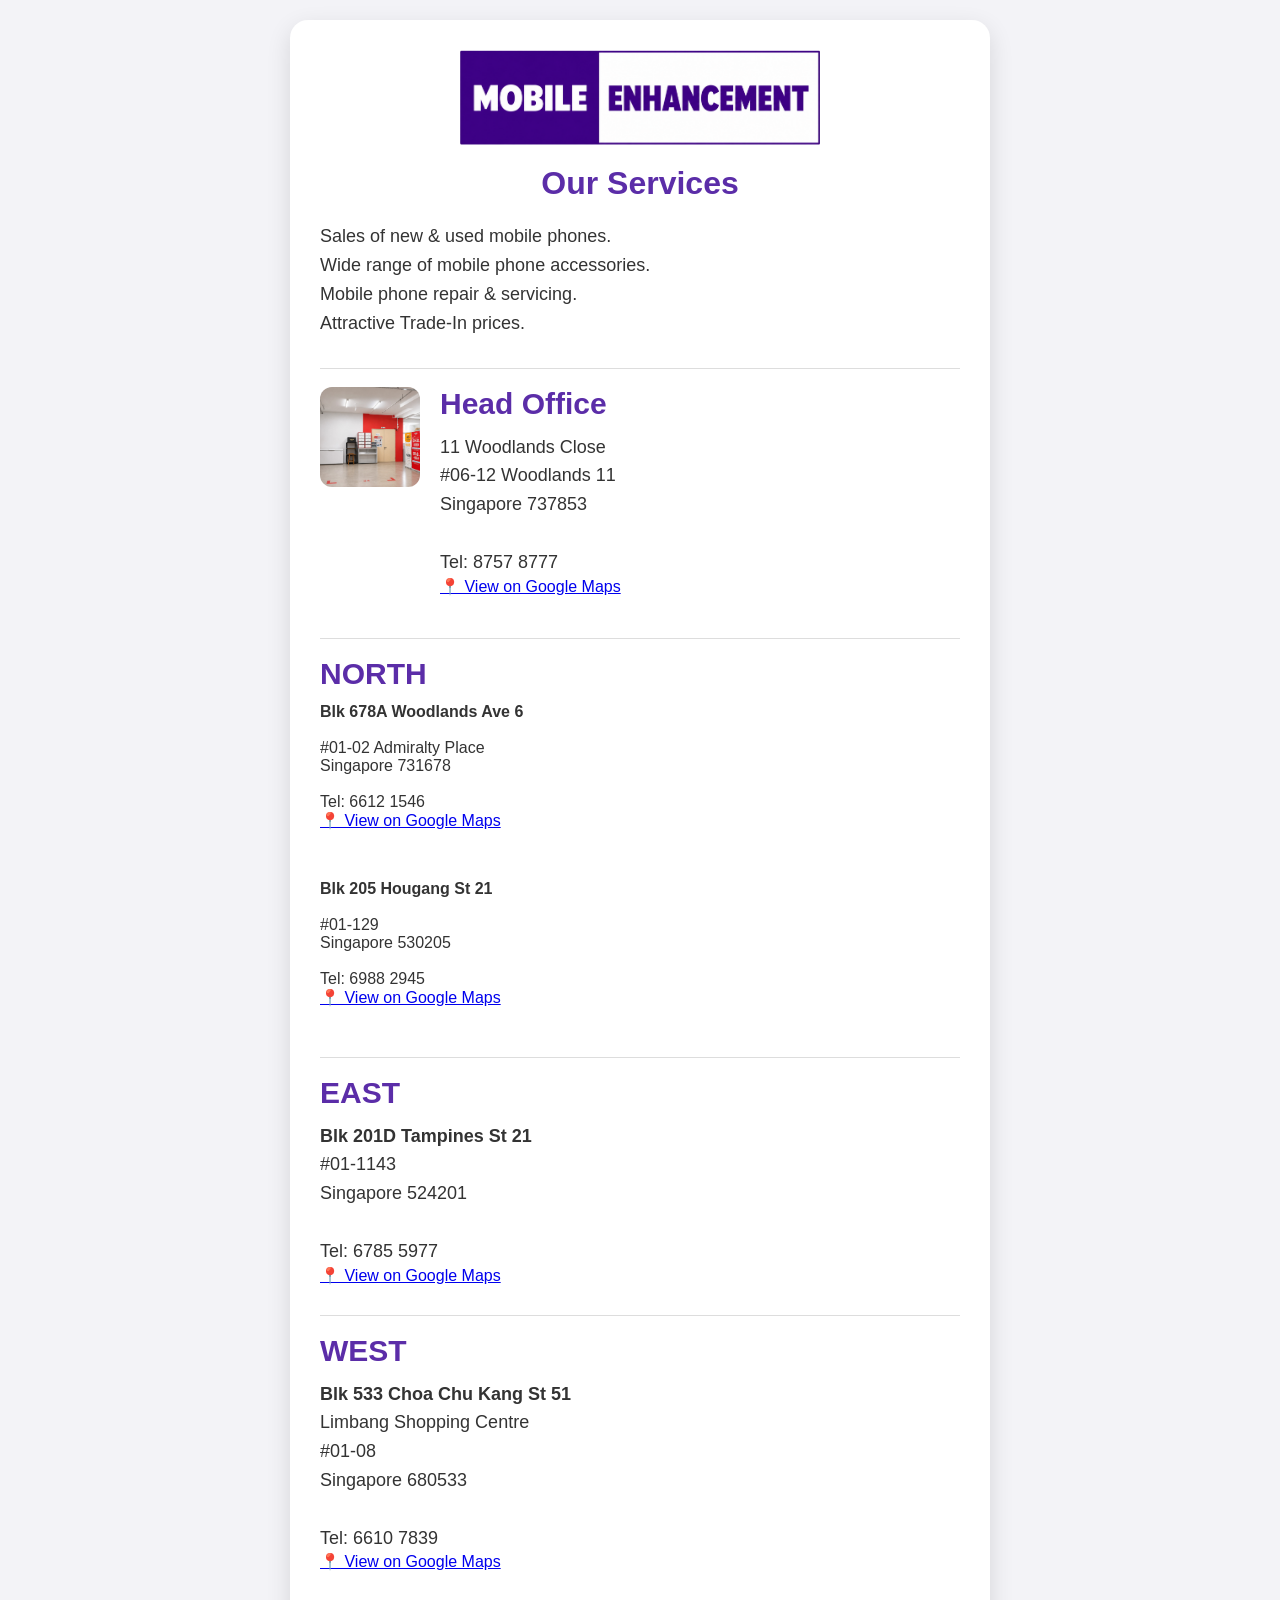
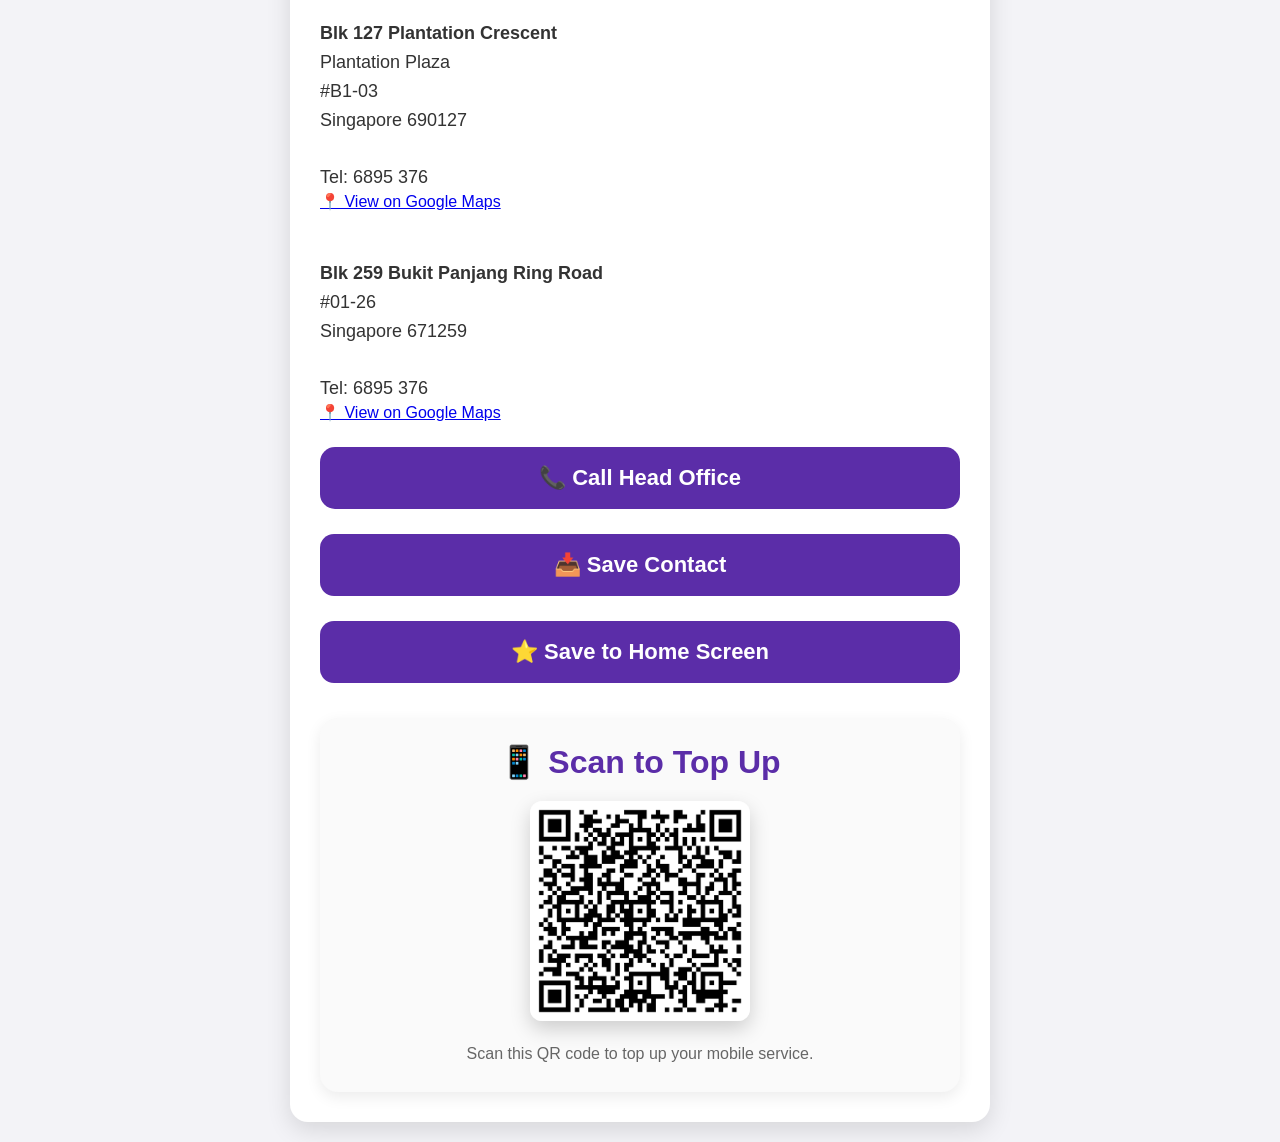
<file: index.html>
<!DOCTYPE html>
<html lang="en">

<head>

    <meta charset="UTF-8">

    <meta name="viewport"
          content="width=device-width, initial-scale=1.0">

    <title>Mobile Enhancement</title>

    <link rel="stylesheet" href="style.css">

    <style>

        /* =========================================
           SAVE TO HOME SCREEN POPUP
        ========================================= */

        .modal {
            display: none;
            position: fixed;
            z-index: 9999;
            left: 0;
            top: 0;
            width: 100%;
            height: 100%;
            background: rgba(0,0,0,0.55);
            padding: 20px;
            overflow-y: auto;
        }

        .modal-content {
            background: #ffffff;
            max-width: 500px;
            margin: 60px auto;
            padding: 30px;
            border-radius: 20px;
            box-shadow: 0 10px 40px rgba(0,0,0,0.25);
            position: relative;
        }

        .modal-content h2 {
            color: #5B2DA8;
            margin-bottom: 20px;
            text-align: center;
        }

        .modal-content h3 {
            color: #5B2DA8;
            font-size: 22px;
            margin-top: 20px;
            margin-bottom: 10px;
        }

        .modal-content ol {
            padding-left: 25px;
        }

        .modal-content li {
            margin-bottom: 12px;
            font-size: 17px;
            line-height: 1.5;
        }

        .close-modal {
            width: 100%;
            border: none;
            background: #5B2DA8;
            color: white;
            padding: 15px;
            border-radius: 12px;
            font-size: 18px;
            font-weight: bold;
            cursor: pointer;
            margin-top: 20px;
        }

        .close-modal:hover {
            background: #47218f;
        }

        .modal-note {
            background: #f3edff;
            padding: 15px;
            border-radius: 12px;
            margin-top: 20px;
            font-size: 15px;
            text-align: center;
            color: #5B2DA8;
        }

    </style>

</head>


<body>


<div class="card">


    <!-- =========================================
         LOGO
    ========================================= -->

    <div class="logo">

        <img src="logo.png"
             alt="Mobile Enhancement Logo">

    </div>


    <!-- =========================================
         SERVICES
    ========================================= -->

    <h2>Our Services</h2>

    <p>

        Sales of new &amp; used mobile phones.<br>

        Wide range of mobile phone accessories.<br>

        Mobile phone repair &amp; servicing.<br>

        Attractive Trade-In prices.

    </p>


    <!-- =========================================
         HEAD OFFICE
    ========================================= -->

    <div class="section head-office">

    <img src="head-office.jpg"
         alt="Mobile Enhancement Head Office"
         class="head-office-img">

    <div class="head-office-info">

        <h3>Head Office</h3>

        <p>
            11 Woodlands Close<br>
            #06-12 Woodlands 11<br>
            Singapore 737853<br><br>

            Tel: 8757 8777
        </p>

        <a href="https://maps.google.com/?q=11+Woodlands+Close+Singapore+737853"
            target="_blank"
            class="map-btn">
            📍 View on Google Maps
        </a>

    </div>

</div>

    <!-- =========================================
         NORTH
    ========================================= -->

    <!-- NORTH -->

<div class="section">

    <h3>NORTH</h3>

    <div class="north-outlet">

        <strong>Blk 678A Woodlands Ave 6</strong><br><br>
        #01-02 Admiralty Place<br>
        Singapore 731678<br><br>

        Tel: 6612 1546<br>

        <a href="https://maps.google.com/?q=678A+Woodlands+Ave+6+Singapore+731678"
           target="_blank"
           class="map-btn">
            📍 View on Google Maps
        </a>

    </div>


    <div class="north-outlet">

        <strong>Blk 205 Hougang St 21</strong><br><br>
        #01-129<br>
        Singapore 530205<br><br>

        Tel: 6988 2945<br>

        <a href="https://maps.google.com/?q=205+Hougang+Street+21+Singapore+530205"
           target="_blank"
           class="map-btn">
            📍 View on Google Maps
        </a>

    </div>

</div>


    <!-- =========================================
         EAST
    ========================================= -->

    <div class="section">

        <h3>EAST</h3>

        <p>

            <strong>Blk 201D Tampines St 21 </strong><br>


            #01-1143<br>

            Singapore 524201<br><br>

            Tel: 6785 5977

        </p>


        <a
            href="https://maps.google.com/?q=201D+Tampines+Street+21+Singapore+524201"
            target="_blank"
            class="map-btn">

            📍 View on Google Maps

        </a>

    </div>



    <!-- =========================================
         WEST
         ALL WEST OUTLETS GROUPED HERE
    ========================================= -->

    <div class="section">

        <h3>WEST</h3>


        <!-- CHOA CHU KANG -->

        <p>

            <strong>Blk 533 Choa Chu Kang St 51</strong><br>

            Limbang Shopping Centre<br>

            #01-08<br>

            Singapore 680533<br><br>

            Tel: 6610 7839

        </p>


        <a
            href="https://maps.google.com/?q=533+Choa+Chu+Kang+Street+51+Singapore+680533"
            target="_blank"
            class="map-btn">

            📍 View on Google Maps

        </a>


        <br><br>


        <!-- PLANTATION PLAZA -->

        <p>

            <strong>Blk 127 Plantation Crescent</strong><br>

            Plantation Plaza<br>

            #B1-03<br>

            Singapore 690127<br><br>

            Tel: 6895 376

        </p>


        <a
            href="https://maps.google.com/?q=127+Plantation+Crescent+Singapore+690127"
            target="_blank"
            class="map-btn">

            📍 View on Google Maps

        </a>


        <br><br>


        <!-- BUKIT PANJANG -->

        <p>

            <strong>Blk 259 Bukit Panjang Ring Road</strong><br>

            #01-26<br>

            Singapore 671259<br><br>

            Tel: 6895 376

        </p>


        <a
            href="https://maps.google.com/?q=259+Bukit+Panjang+Ring+Road+Singapore+671259"
            target="_blank"
            class="map-btn">

            📍 View on Google Maps

        </a>

    </div>



    <!-- =========================================
         CALL HEAD OFFICE
    ========================================= -->

    <a
        href="tel:+6587578777"
        class="call-btn">

        📞 Call Head Office

    </a>



    <!-- =========================================
         SAVE CONTACT
    ========================================= -->

    <a
        href="contact.vcf"
        class="save-contact">

        📥 Save Contact

    </a>



    <!-- =========================================
         SAVE TO HOME SCREEN
    ========================================= -->

    <a
        href="#"
        class="save-contact"
        onclick="openModal(); return false;">

        ⭐ Save to Home Screen

    </a>



    <!-- =========================================
         TOP UP QR CODE
    ========================================= -->

    <div class="topup">

        <h2>📱 Scan to Top Up</h2>


        <a
            href="topup-qr.png"
            target="_blank">

            <img
                src="topup-qr.png"
                alt="Top Up QR Code">

        </a>


        <p>

            Scan this QR code to top up your mobile service.

        </p>

    </div>


</div>



<!-- =========================================
     SAVE TO HOME SCREEN MODAL
========================================= -->

<div
    id="homeScreenModal"
    class="modal"
    onclick="closeOutside(event)">


    <div class="modal-content">


        <h2>⭐ Save Mobile Enhancement</h2>


        <p style="text-align:center;">

            Add our digital business card to your
            phone's Home Screen for quick access.

        </p>



        <!-- IPHONE -->

        <h3>🍎 iPhone — Safari</h3>

        <ol>

            <li>
                Tap the
                <strong>Share</strong>
                button
                <br>
                <small>It looks like a square with an arrow pointing up.</small>
            </li>

            <li>
                Scroll down and tap
                <strong>Add to Home Screen</strong>.
            </li>

            <li>
                Tap
                <strong>Add</strong>
                at the top right.
            </li>

            <li>
                The Mobile Enhancement icon
                will appear on your Home Screen.
            </li>

        </ol>



        <!-- ANDROID -->

        <h3>🤖 Android — Chrome</h3>

        <ol>

            <li>
                Tap the
                <strong>⋮ three dots</strong>
                in the top-right corner.
            </li>

            <li>
                Tap
                <strong>Add to Home screen</strong>.
            </li>

            <li>
                Tap
                <strong>Add</strong>.
            </li>

            <li>
                The Mobile Enhancement shortcut
                will appear on your Home Screen.
            </li>

        </ol>



        <div class="modal-note">

            💡 This does NOT install an app.
            It simply saves a shortcut to this
            website on your Home Screen.

        </div>



        <button
            class="close-modal"
            onclick="closeModal()">

            Got It

        </button>


    </div>

</div>



<!-- =========================================
     MODAL JAVASCRIPT
========================================= -->

<script>

function openModal() {

    document.getElementById("homeScreenModal").style.display = "block";

}


function closeModal() {

    document.getElementById("homeScreenModal").style.display = "none";

}


function closeOutside(event) {

    if (event.target === document.getElementById("homeScreenModal")) {

        closeModal();

    }

}

</script>


</body>

</html>
</file>
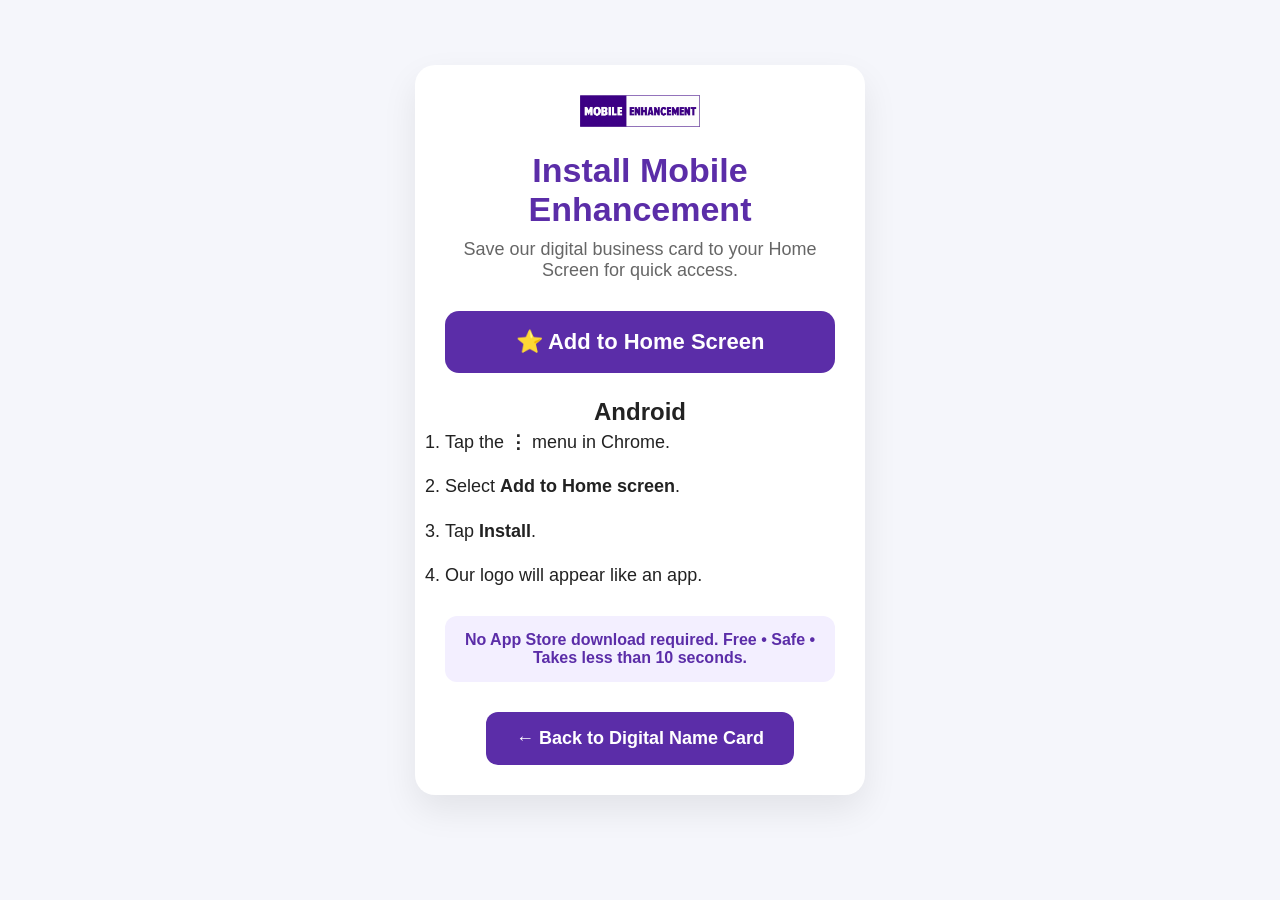
<file: install.html>
<!DOCTYPE html>
<html lang="en">
<head>
<meta charset="UTF-8">
<meta name="viewport" content="width=device-width, initial-scale=1.0">

<title>Install Mobile Enhancement</title>

<style>

*{
    margin:0;
    padding:0;
    box-sizing:border-box;
}

body{

    font-family:Arial,Helvetica,sans-serif;
    background:#f5f6fb;
    color:#222;

}

.container{

    max-width:500px;
    margin:40px auto;
    padding:25px;

}

.card{

    background:#fff;
    border-radius:20px;
    padding:30px;

    text-align:center;

    box-shadow:0 15px 35px rgba(0,0,0,.08);

}

.logo{

    width:120px;
    margin-bottom:20px;

}

h1{

    color:#5B2DA8;
    font-size:34px;
    margin-bottom:10px;

}

.subtitle{

    color:#666;
    font-size:18px;
    margin-bottom:30px;

}

.install{

    background:#5B2DA8;
    color:white;

    padding:18px;

    border-radius:14px;

    font-size:22px;

    font-weight:bold;

    margin-bottom:25px;

}

.steps{

    text-align:left;

    line-height:1.8;

    font-size:18px;

}

.steps li{

    margin-bottom:12px;

}

.tip{

    margin-top:25px;

    padding:15px;

    background:#f3efff;

    border-radius:12px;

    color:#5B2DA8;

    font-weight:bold;

}

.home{

display:inline-block;

margin-top:30px;

padding:16px 30px;

background:#5B2DA8;

color:white;

text-decoration:none;

border-radius:12px;

font-size:18px;

font-weight:bold;

}

</style>

</head>

<body>

<div class="container">

<div class="card">

<img src="logo.png" class="logo">

<h1>Install Mobile Enhancement</h1>

<p class="subtitle">
Save our digital business card to your Home Screen for quick access.
</p>

<div class="install">
⭐ Add to Home Screen
</div>

<div id="android" style="display:none;">

<h2>Android</h2>

<ol class="steps">

<li>Tap the <strong>⋮</strong> menu in Chrome.</li>

<li>Select <strong>Add to Home screen</strong>.</li>

<li>Tap <strong>Install</strong>.</li>

<li>Our logo will appear like an app.</li>

</ol>

</div>

<div id="iphone" style="display:none;">

<h2>iPhone</h2>

<ol class="steps">

<li>Tap the <strong>Share</strong> button.</li>

<li>Select <strong>Add to Home Screen</strong>.</li>

<li>Tap <strong>Add</strong>.</li>

<li>The Mobile Enhancement icon will appear on your Home Screen.</li>

</ol>

</div>

<div class="tip">

No App Store download required.

Free • Safe • Takes less than 10 seconds.

</div>

<a href="index.html" class="home">

← Back to Digital Name Card

</a>

</div>

</div>

<script>

const ua=navigator.userAgent.toLowerCase();

if(/iphone|ipad|ipod/.test(ua)){

document.getElementById("iphone").style.display="block";

}
else{

document.getElementById("android").style.display="block";

}

</script>

</body>
</html>
</file>
<file: style.css>
/* =========================================
   Mobile Enhancement
   style.css
========================================= */

*{
    margin:0;
    padding:0;
    box-sizing:border-box;
}

body{
    background:#f3f3f7;
    font-family:Arial, Helvetica, sans-serif;
    color:#333;
    padding:20px;
}

/* Main Card */

.card{
    max-width:700px;
    margin:auto;
    background:#fff;
    border-radius:18px;
    padding:30px;
    box-shadow:0 8px 25px rgba(0,0,0,.12);
}

/* Logo */

/* Logo */

.logo{
    text-align:center;
    margin-bottom:20px;
}

.logo img{
    display:block;
    width:60%;
    max-width:360px;
    min-width:220px;
    height:auto;
    margin:0 auto;
}

/* Headings */

h2{
    color:#5B2DA8;
    text-align:center;
    margin-bottom:20px;
    font-size:32px;
}

h3{
    color:#5B2DA8;
    font-size:30px;
    margin-bottom:12px;
}

/* Paragraph */

p{
    font-size:18px;
    line-height:1.6;
}

/* Sections */

.section{
    border-top:1px solid #dddddd;
    padding-top:18px;
    margin-top:30px;
}

/* Call Button */

.call-btn{
    display:block;
    width:100%;
    text-align:center;
    background:#5B2DA8;
    color:#fff;
    text-decoration:none;
    padding:18px;
    border-radius:15px;
    margin-top:25px;
    font-size:22px;
    font-weight:bold;
    transition:.3s;
}

.call-btn:hover{
    background:#45208A;
}
.map-btn{
    display:block;
    margin-bottom:12px;
}
.north-outlet{
    margin-bottom:50px;
}




/* QR Section */

.topup{
    text-align:center;
    margin-top:35px;
    background:#fafafa;
    border-radius:18px;
    padding:25px;
    box-shadow:0 5px 15px rgba(0,0,0,.08);
}

.topup h2{
    margin-top:0;
    margin-bottom:20px;
    color:#5B2DA8;
}

.topup img{
    width:220px;
    max-width:100%;
    display:block;
    margin:20px auto;
    border-radius:12px;
    box-shadow:0 8px 20px rgba(0,0,0,.18);
}

.topup p{
    color:#666;
    font-size:16px;
}

/* Mobile */

@media (max-width:1000px){

    body{
        padding:12px;
    }

    .card{
        padding:20px;
    }

    .logo img{
        max-width:260px;
    }

    h2{
        font-size:28px;
    }

    h3{
        font-size:24px;
    }

    p{
        font-size:17px;
    }

    .call-btn{
        font-size:20px;
        padding:16px;
    }

    .topup img{
        width:180px;
    }

}
.save-contact{

    display:block;
    width:100%;
    background:#5B2DA8;
    color:#fff;
    text-decoration:none;
    text-align:center;

    font-size:22px;
    font-weight:bold;

    padding:18px;

    border-radius:14px;

    margin:25px 0;

    transition:.3s;

}

.save-contact:hover{

    background:#47218f;

}


/* =========================================
   Save to Home Screen Modal
========================================= */

.modal{

    display:none;
    position:fixed;
    left:0;
    top:0;
    width:100%;
    height:100%;
    background:rgba(0,0,0,.55);

    justify-content:center;
    align-items:center;

    z-index:9999;

}

.modal-box{

    width:90%;
    max-width:450px;

    background:#fff;

    border-radius:20px;

    padding:30px;

    position:relative;

    box-shadow:0 15px 40px rgba(0,0,0,.25);

    animation:popup .25s ease;

}

@keyframes popup{

    from{

        transform:scale(.9);
        opacity:0;

    }

    to{

        transform:scale(1);
        opacity:1;

    }

}

.close{

    position:absolute;

    top:12px;
    right:18px;

    font-size:34px;

    cursor:pointer;

    color:#5B2DA8;

    font-weight:bold;

}

.modal-box h2{

    text-align:center;

    color:#5B2DA8;

    margin-bottom:12px;

}

.modal-intro{

    text-align:center;

    color:#666;

    margin-bottom:20px;

}

.phone-box{

    background:#f7f4ff;

    border-radius:12px;

    padding:15px;

    margin-bottom:18px;

}

.phone-box h3{

    font-size:22px;

    margin-bottom:10px;

    color:#5B2DA8;

}

.phone-box ol{

    padding-left:22px;

    line-height:1.8;

    font-size:17px;

}

.done-btn{

    width:100%;

    padding:16px;

    background:#5B2DA8;

    color:#fff;

    border:none;

    border-radius:14px;

    font-size:20px;

    font-weight:bold;

    cursor:pointer;

    transition:.3s;

}

.done-btn:hover{

    background:#47218f;

}
/* Head Office Image */

.head-office{
    display:flex;
    gap:20px;
    align-items:flex-start;
}

.head-office-img{
    width:100px;
    height:100px;
    object-fit:cover;
    border-radius:12px;
    flex-shrink:0;
}

.head-office-info{
    flex:1;
}

.head-office-info h3{
    margin-top:0;
}
</file>
